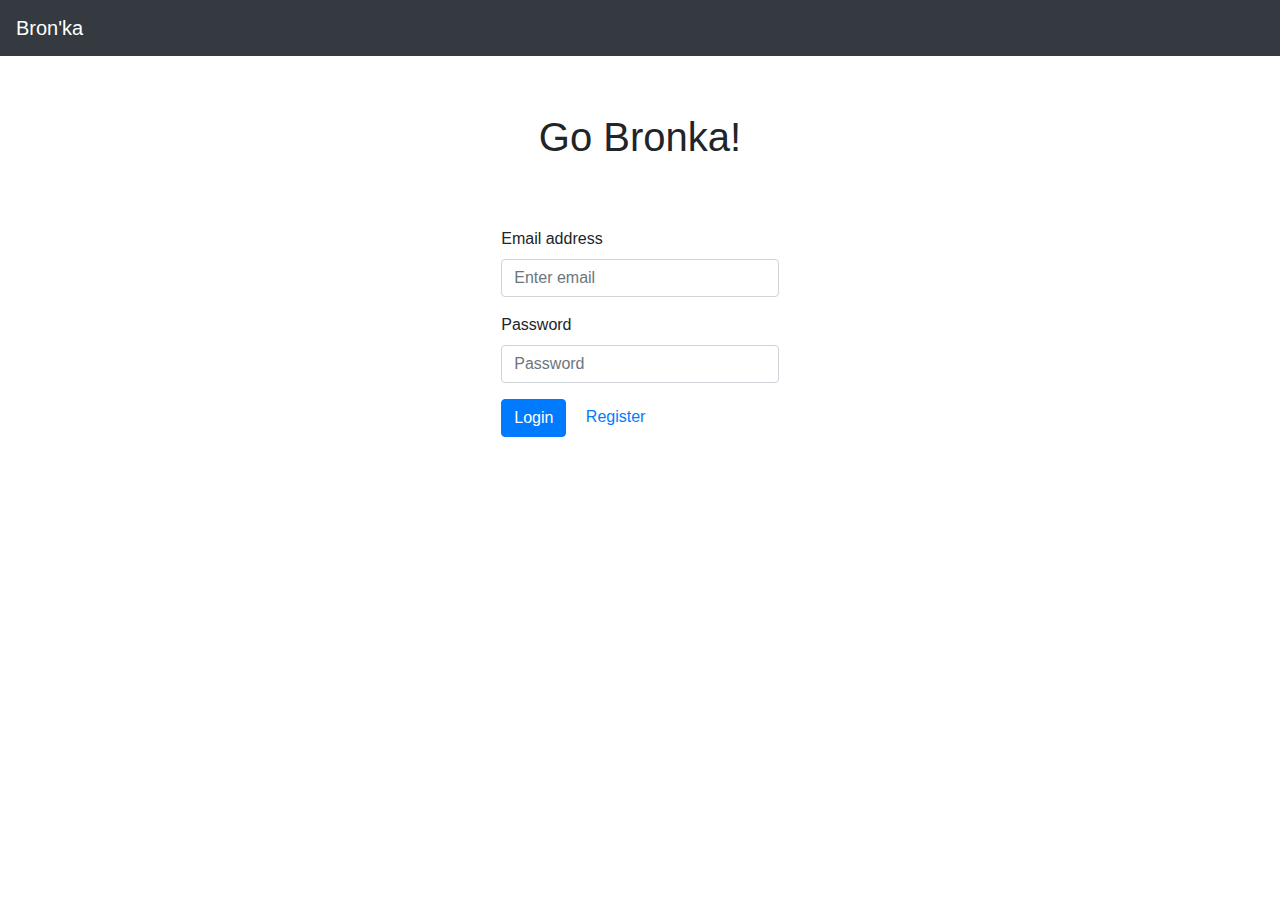
<file: server/src/main/resources/static/index.html>
<!doctype html>
<html lang="en">
<head>
    <!-- Required meta tags -->
    <meta charset="utf-8">
    <meta name="viewport" content="width=device-width, initial-scale=1, shrink-to-fit=no">


    <link rel="stylesheet" href="./css/bootstrap.min.css">
    <link rel="stylesheet" href="./css/index.css">
    <script>
        if (readCookie("id") != null && readCookie("id") != undefined) {
            if (readCookie("role") == "Client")
                location.replace("http://localhost:7778/client");
            else
                location.replace("http://localhost:7778/waiter");
        }
        function readCookie(name) {
            var nameEQ = name + "=";
            var ca = document.cookie.split(';');
            for (var i = 0; i < ca.length; i++) {
                var c = ca[i];
                while (c.charAt(0) == ' ') c = c.substring(1, c.length);
                if (c.indexOf(nameEQ) == 0) return c.substring(nameEQ.length, c.length);
            }
            return null;
        }
    </script>

    <title>Bronka</title>
</head>
<body>
<nav class="navbar navbar-dark bg-dark">
    <a class="navbar-brand" href="#">Bron'ka</a>
</nav>

<br>


<div class="container">
    <h1 id="titleId" style="text-align: center; margin-top: 3%"> Go Bronka! </h1>
    <br>
    <form id="regFormId" class="center">
        <div class="form-group">
            <label for="idInputEmail">Email address</label>
            <input type="email" class="form-control" id="idInputEmail" aria-describedby="emailHelp" placeholder="Enter email" required>
        </div>
        <div id="loginFormId" class="form-group">
            <label for="inputPasswordId">Password</label>
            <input type="password" class="form-control" id="inputPasswordId" placeholder="Password" required>
        </div>
        <button id="loginButtonId" type="submit" class="btn btn-primary"  >Login</button>
        <a id="registerLinkId" href="#" style="margin-left: 15px">Register</a>
    </form>
</div>

<!-- Optional JavaScript -->
<!-- jQuery first, then Popper.js, then Bootstrap JS -->


<script src="./js/jquery-3.4.min.js"></script>
<script src="./js/popper.min.js"></script>
<script src="./js/bootstrap.min.js"></script>
<script src="./js/index.js"></script>


</body>

</html>
</file>
<file: server/src/main/resources/static/css/index.css>
input {
    width: 100%;
}

textarea {
    width: 100%;
}

form {
    width: 25%;
    align-self: center;
    align-items: center;
    margin: 3% auto auto;

}



/*.center {*/
/*    position: absolute;*/
/*    left: 0;*/
/*    right: 0;*/
/*    margin: auto;*/
/*}*/
</file>
